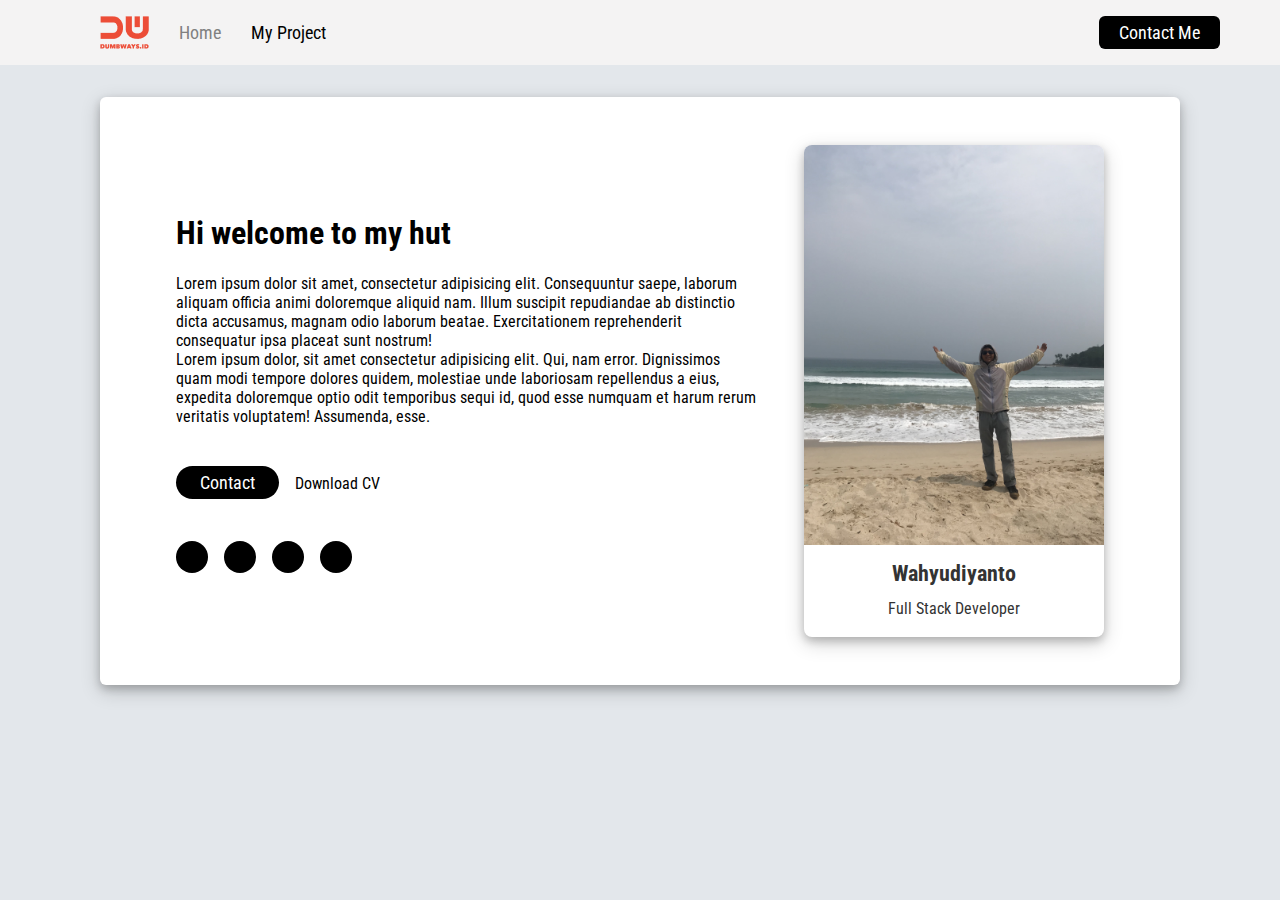
<file: index.html>
<!DOCTYPE html>
<html lang="en">
<head>
    <meta charset="UTF-8">
    <meta http-equiv="X-UA-Compatible" content="IE=edge">
    <meta name="viewport" content="width=device-width, initial-scale=1.0">
    <title>Dumbways</title>
    <link rel="stylesheet" href="assets/css/styles.css">
    <link rel="preconnect" href="https://fonts.gstatic.com" crossorigin>
    <link href="https://fonts.googleapis.com/css2?family=Roboto+Condensed&family=Roboto:wght@300&display=swap" rel="stylesheet">
    <link rel="stylesheet" href="https://cdnjs.cloudflare.com/ajax/libs/font-awesome/6.3.0/css/all.min.css" 
    integrity="sha512-SzlrxWUlpfuzQ+pcUCosxcglQRNAq/DZjVsC0lE40xsADsfeQoEypE+enwcOiGjk/bSuGGKHEyjSoQ1zVisanQ==" crossorigin="anonymous" referrerpolicy="no-referrer" />
</head>
<body>

    <!-- Navbar -->
    <nav>
        <div class="nav-left">
            <ul>
                <li>
                    <a href="https://dumbways.id/" target="_blank"><img src="assets/img/logo.png" alt="Logo"></a>
                </li>
                <li>
                    <a href="index.html" class="active">Home</a>
                </li>
                <li>
                    <a href="myproject.html" target="_blank">My Project</a>
                </li>
            </ul>
        </div>
        <div class="nav-right">
            <a href="contactMe.html" target="_blank">Contact Me</a>
        </div>
    </nav>
    <!-- Tutup Navbar -->

    <div class="kartu">
        <div class="kartu-left">
            <h1>
                Hi welcome to my hut
            </h1>
            <p>Lorem ipsum dolor sit amet, consectetur adipisicing elit. Consequuntur saepe, laborum aliquam officia animi doloremque aliquid nam. Illum suscipit repudiandae ab distinctio dicta accusamus, magnam odio laborum beatae. Exercitationem reprehenderit consequatur ipsa placeat sunt nostrum!
                <br>Lorem ipsum dolor, sit amet consectetur adipisicing elit. Qui, nam error. Dignissimos quam modi tempore dolores quidem, molestiae unde laboriosam repellendus a eius, expedita doloremque optio odit temporibus sequi id, quod esse numquam et harum rerum veritatis voluptatem! Assumenda, esse.
            </p>
            <div class="contact">
                <div class="button">
                    <a href="mailto:mrwahyudiyanto@gmail.com">Contact</a>
                </div>
                <div class="curiculum">
                    <a href="#">
                        <p>Download CV</p>
                        <i class="fa fa-download"></i>
                    </a>
                </div>
            </div>
            <div class="icon">
                <a href="#">
                    <i class="fa-brands fa-linkedin-in" style="color: #ffffff;"></i>
                </a>
                <a href="https://instagram.com/wahyu.u__/" class="icon-b">
                    <i class="fa-brands fa-instagram" style="color: #ffffff;"></i>
                </a>
                <a href="#" class="icon-c">
                    <i class="fa-brands fa-facebook-f" style="color: #ffffff;"></i>
                </a>
                <a href="#">
                    <i class="fa-brands fa-twitter" style="color: #ffffff;"></i>
                </a>
            </div>
        </div>

        <div class="kartu-right">
            <div class="image">
                <img src="assets/img/poto.jpg" alt="poto" />
                <div class="self">
                  <h2>Wahyudiyanto</h2>
                  <p>Full Stack Developer</p>
                </div>
              </div>
        </div>
    </div>
</body>
<script src="assets/js/index.js"></script>
</html>
</file>
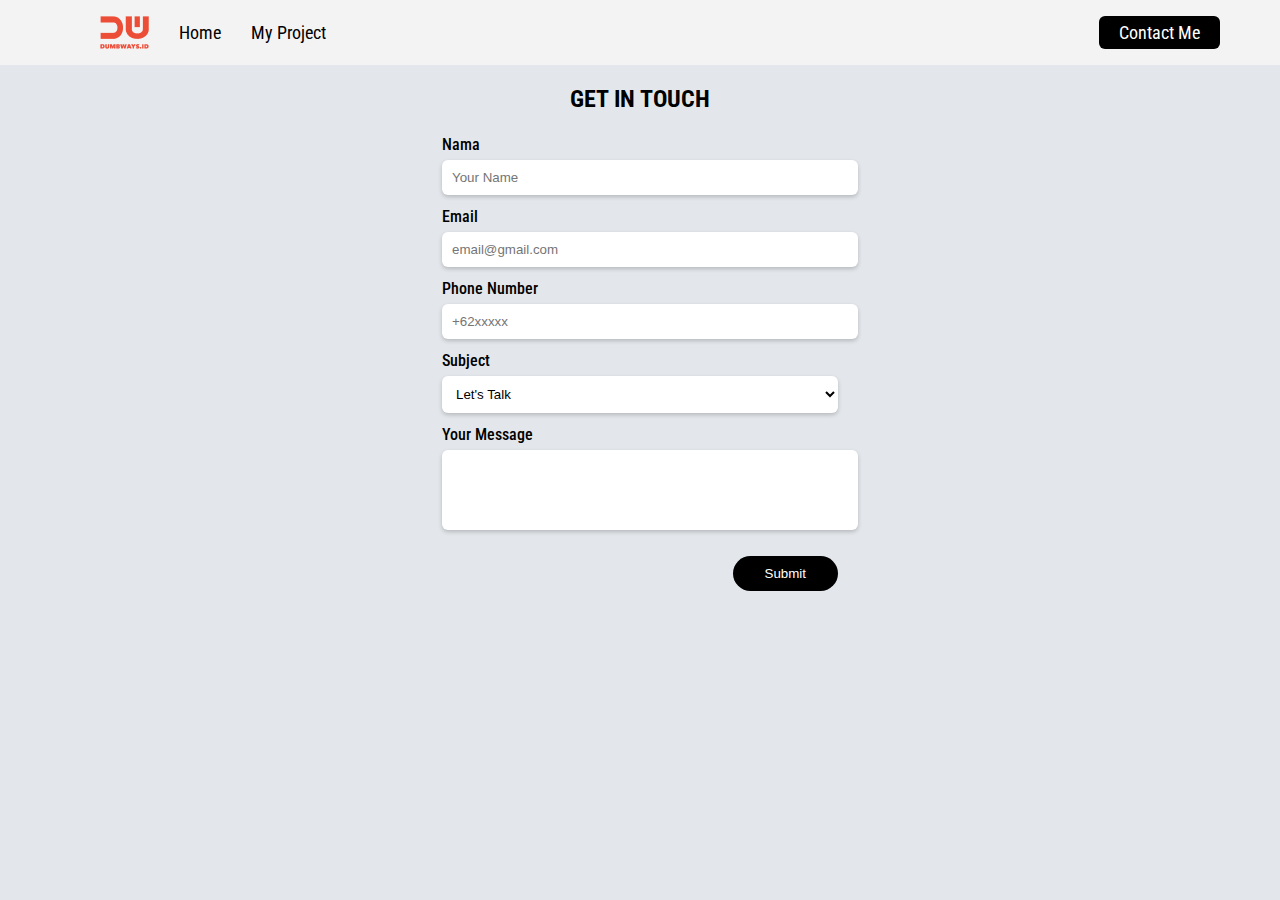
<file: contactMe.html>
<!DOCTYPE html>
<html lang="en">
<head>
    <meta charset="UTF-8">
    <meta http-equiv="X-UA-Compatible" content="IE=edge">
    <meta name="viewport" content="width=device-width, initial-scale=1.0">
    <title>Contact Me</title>
    <link rel="stylesheet" href="assets/css/styles.css">
    <link rel="preconnect" href="https://fonts.gstatic.com" crossorigin>
    <link href="https://fonts.googleapis.com/css2?family=Roboto+Condensed&family=Roboto:wght@300&display=swap" rel="stylesheet">
    <link rel="stylesheet" href="https://cdnjs.cloudflare.com/ajax/libs/font-awesome/6.3.0/css/all.min.css" 
    integrity="sha512-SzlrxWUlpfuzQ+pcUCosxcglQRNAq/DZjVsC0lE40xsADsfeQoEypE+enwcOiGjk/bSuGGKHEyjSoQ1zVisanQ==" crossorigin="anonymous" referrerpolicy="no-referrer" />
</head>
<body>
    <!-- Navbar -->
    <nav>
        <div class="nav-left">
            <ul>
                <li>
                    <a href="https://dumbways.id/"><img src="assets/img/logo.png" alt="Logo"></a>
                </li>
                <li>
                    <a href="index.html">Home</a>
                </li>
                <li>
                    <a href="myproject.html">My Project</a>
                </li>
            </ul>
        </div>
        <div class="nav-right">
            <a href="#">Contact Me</a>
        </div>
    </nav>
    <!-- tutup navbar -->

    <!-- contact me -->
    <h2>GET IN TOUCH</h2>
    <form action="">
        <div>
            <label for="name">Nama</label>
            <input type="text" id="name" placeholder="Your Name">
        </div>
        <div>
            <label for="email">Email</label>
            <input type="email" id="email" placeholder="email@gmail.com">
        </div>
        <div>
            <label for="phone">Phone Number</label>
            <input type="number" id="phone" placeholder="+62xxxxx">
        </div>
        <div>
            <label for="subject">Subject</label>
            <select id="subject">
                <option>Let's Talk</option>
                <option>Let's Collaboration</option>
                <option>I am Hiring</option>
            </select>
        </div>
        <div>
            <label for="message">Your Message</label>
            <textarea name="message" id="message" cols="30" rows="4"></textarea>
        </div>
        <div class="to-right">
            <button type="button" class="submits" onclick="getData()">Submit</button>
        </div>
    </form>
    <!-- tutup contact me -->
</body>
    <script src="assets/js/index.js"></script>
</html>
</file>
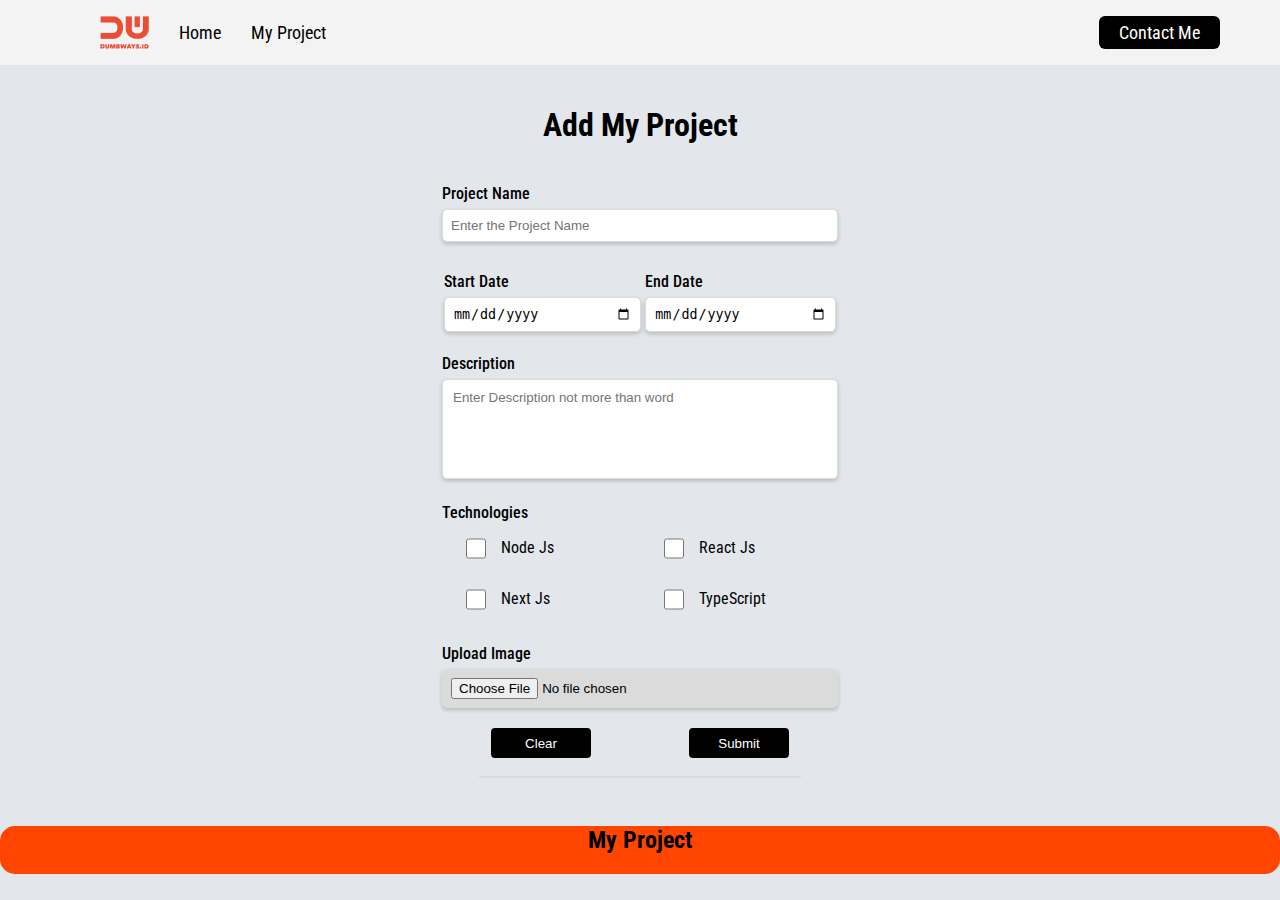
<file: myproject.html>
<!DOCTYPE html>
<html lang="en">
<head>
    <meta charset="UTF-8">
    <meta http-equiv="X-UA-Compatible" content="IE=edge">
    <meta name="viewport" content="width=device-width, initial-scale=1.0">
    <title>My Project</title>

    
    <!-- FONT -->
    <link href="https://fonts.googleapis.com/css2?family=Roboto+Condensed&family=Roboto:wght@300&display=swap" rel="stylesheet">
    
    <!-- FONT AWESOME -->
    <link rel="preconnect" href="https://fonts.gstatic.com" crossorigin>
    <link rel="stylesheet" href="https://cdnjs.cloudflare.com/ajax/libs/font-awesome/6.3.0/css/all.min.css" 
    integrity="sha512-SzlrxWUlpfuzQ+pcUCosxcglQRNAq/DZjVsC0lE40xsADsfeQoEypE+enwcOiGjk/bSuGGKHEyjSoQ1zVisanQ==" crossorigin="anonymous" referrerpolicy="no-referrer" />

    <!-- CSS -->
    <link rel="stylesheet" href="assets/css/styles.css">
    
</head>
<body>
    <!-- START NAVBAR -->
        <nav>
            <div class="nav-left">
                <ul>
                    <li>
                        <img src="assets/img/logo.png" alt="logo"/>
                    </li>
                    <li><a href="index.html">Home</a></li>
                    <li><a href="myproject.html">My Project</a></li>
                </ul>
            </div>
            <div class="nav-right">
                <a href="contactMe.html">Contact Me</a>
            </div>
        </nav>

    <!-- END NAVBAR -->

    <!-- PROJECT -->
    <div class="myproject-form">
        <form onsubmit="getProject(event)">
        <h1>Add My Project</h1>
        <div>
            <label>Project Name</label>
            <input type="text" id="project-name" placeholder="Enter the Project Name" required>
        </div>
        <div class="input-date">
            <div>
                <label>Start Date</label>
                <input class="date" type="date" id="project-start" required>
            </div>
            <div>
                <label>End Date</label>
                <input class="date" type="date" id="project-end" required>
            </div>
        </div>
        <div>
            <label>Description</label>
            <textarea id="project-desc" placeholder="Enter Description not more than word" required></textarea>
        </div>
        <div class="input-checkbox">
            <label>Technologies</label>
            <div >
                <div>
                    <input type="checkbox" value="Node" id="node">
                    <p>Node Js</p>
                </div>
                <div>
                    <input type="checkbox" value="React" id="react">
                    <p>React Js</p>
                </div>
            </div>
            <div class="checkbox-right">
                <div>
                    <input type="checkbox" value="Next" id="next"> 
                    <p>Next Js</p>
                </div>
                <div>
                    <input type="checkbox" value="TypeScript" id="typescript"> 
                    <p>TypeScript</p>
                </div>
            </div>
        </div>
        <div class="input-upload">
            <label>Upload Image</label>
            <input style="background-color: #dbdbdb;" type="file" id="img-file" required>
        </div>
        <div class="submit">
            <button type="button" onclick="resetForm()">Clear</button>
            <button>Submit</button>
        </div>
        <hr/>
    </form>
    </div>
    <div class="myproject-list">
        <h2>My Project</h2>
        <div class="myproject-cardlist" id="project-list">
        
        </div>
    </div>
    <!-- End Project -->

    <!-- Script JS -->

    <script src="assets/js/myproject.js"></script>

    <!-- End Script JS -->

</body>
</html>
</file>
<file: assets/css/styles.css>
body {
    margin: 0;
      background-color: #e3e7eb;
      font-family: 'Roboto', sans-serif;
      font-family: 'Roboto Condensed', sans-serif;
}

  /* navbar */
  nav {
    display: flex;
    align-items: center;
    justify-content: space-between;
    background-color: #f4f3f3;
    padding: 0 60px;
  }
  
  .nav-left ul {
    display: flex;
    list-style: none;
    align-items: center;
  }
  
  .nav-left a {
    text-decoration: none;
    color: black;
  }
  
  .nav-left ul li {
    margin-right: 30px;
    font-size: 18px;
  }

  .nav-left ul li img {
    margin: 0;
    vertical-align: middle;
  }

  .nav-left ul li a:hover {
    color: grey;
  }

  .nav-left ul li .active{
    color: grey;
  }
  
  nav img {
    width: 49px;
    height: 33px;
    margin-right: 50px;
  }
  
  .nav-right a {
    text-decoration: none;
    font-size: 18px;
    font-weight: 400;
    color: black;
    background-color: black;
    padding: 6px 20px;
    border-radius: 6px;
    color: white;
  }
  
  .nav-right a:hover {
    background-color: orangered;
    color: white;
  }
  /* tutup navbar */

  /* homepage */
  .kartu {
    display: flex;
    align-items: center;
    justify-content: space-between;
    margin: 32px 100px 32px 100px;
    padding: 24px 76px;
    background-color: white;
    box-shadow: 0 4px 8px 0 rgba(0, 0, 0, 0.2), 0 6px 20px 0 rgba(0, 0, 0, 0.19);
    border-radius: 6px;
}

.kartu-left {
  text-align: left;
  width: 580px;
}

.contact  {
    display: flex;
    justify-content: left;
    align-items: baseline;
}

.button a{
    text-decoration: none;
    font-size: 18px;
    background-color: black;
    padding: 6px 24px;
    border-radius: 24px;
    color: white;
}

.button a:hover {
    background-color: orangered;
    color: white;
}

.curiculum {
    margin-left: 16px;
}

.curiculum a {
    display: flex;
    align-items: center;
    text-decoration: none;
    color: #000000;
    margin-top: 16px;
}

.curiculum  i {
    margin-left: 8px;
    color: #000000;
}

.kartu-right {  
    text-align: center;
}

.kartu p {
  text-align: left;
}

.image {
    background-color: white;
    line-height: 1.4;
    color: #333;
    border-radius: 0.5rem;
    width: 300px;
    margin: auto;
    box-shadow: 0 4px 8px 0 rgba(0, 0, 0, 0.2), 0 6px 20px 0 rgba(0, 0, 0, 0.19);
    text-align: center;
    margin-top: 24px;
    margin-bottom: 24px;
  }
  
  .image img {
    width: 100%;
    object-fit: cover;
    border-top-left-radius: 0.5rem;
    border-top-right-radius: 0.5rem;
  }
  
  .self {
    padding: 8px 26px 8px;
  }

  .self h2 {
    margin: 0;
    font-size: 22px;
  }
  .self p {
    text-align: center;
    margin: 8px 0 8px 0;
  }

  .icon {
    display: flex;
    justify-content: left;
    margin-top: 32px;
  }

  .icon a {
    height: 32px;
    width: 32px;
    background: #000000;
    display: inline-flex;
    align-items: center;
    justify-content: center;
    cursor: pointer;
    border-radius: 50%;
    border: none;
    text-decoration: none;
  }

  .icon a:hover{
    background: orangered;
  }

  .icon .icon-b {
    margin: 0 16px;
  }

  .icon .icon-c {
    margin: 0 16px 16px 0;
  }
  /* tutup homepage */

  /* Contact Me */
form {
    width: 400px;
    gap: 8px;
    margin: auto;
    display: flex;
    flex-direction: column;
}

form div {
    margin: 2px;
}

label {
    font-weight: 500;
    font-size: 16px;
}

h2 {
  text-align: center;
  display: block;
  font-size: 24px;
  font-weight: bold;
}

input, select, textarea {
    width: 100%;
    background-color: white;
    border-radius: 4px;
    border:none;
    padding: 10px 10px;
    margin-top: 6px;
    box-shadow: 0 2px 4px 0 rgba(0, 0, 0, 0.2);
    border-radius: 6px;
}

textarea {
    resize: none;
    font-family: Poppins, sans-serif;
}

.subject {
  width: 100%;
}

button {
    background-color: black;
    padding: 4px 20px;
    color: white;
    border: none;
    border-radius: 4px;
    cursor: pointer;
}

.submits {
    float: right;
    padding: 10px 32px;
    border-radius: 24px;
    margin: 10px 0px;
}

.submits:hover {
    background-color: orangered;
}

  /* tutup contact me */

  /* My Project */
  
  .myproject-form {
    width: 450px;
    padding: 20px;
    border-radius: 8px;
    margin: auto;
    box-sizing: border-box;
}

.myproject-form div{
    margin-top: 10px;
}

.myproject-form input {
    width: 100%;
    border-radius: 5px;
    border: 1px solid #dbdbdb;
    box-sizing:border-box;
    padding: 8px;
}

.myproject-form h1 {
    text-align: center;
}

.myproject-form textarea {
    width: 100%;
    resize: none;
    border-radius: 5px;
    height: 100px;
    border: 1px solid #dbdbdb;
    box-sizing:border-box;
}

.myproject-form hr {
    border: 1px solid #dbdbdb;
    width: 80%;
    margin-right: auto;
    margin-left: auto;
    }

.submit {
    display: flex;
}

.action {
    width: 100%;
}

.input-date {
    display: flex;
}

.input-checkbox {
    padding: 0px;
}

.input-checkbox div{
    display: flex; 
    width: 100%;
    text-align: center;
    padding: 0px 10px;
    margin: auto;
}

.input-checkbox input{
    box-shadow: none;
    width: 20px;
    margin-right: 15px;
    margin-top: 5px;
    
}

.myproject-list {
    background-color: orangered;
    border-radius: 15px;
}


.myproject-list h2 {
    text-align: center;
}

.myproject-cardlist {
    display: flex;
    flex-wrap: wrap ;
}

.myproject-card {
    width: 300px;
    border: 4px solid black;
    margin: auto;
    border-radius: 10px;
    margin-top: 50px;
}

.myproject-card div button {
text-decoration: none;
font-size: 18px;
background-color: black;
padding: 6px 24px;
border-radius: 24px;
box-shadow: 10px;
color: white;
}

.myproject-card div button:hover {
  background-color: orangered;
}

.myproject-card a {
    font-weight: bold;
    cursor: pointer;
    text-decoration: none;
    color: #000;
}
.myproject-card img{
    width: 100%;    
}

.desc-project {
    text-align: justify;
}

.action {
    width: 100%;
    display: flex;
    margin: 10px;
    text-align: center;
    color: white;  
}

.tech-used {
  display: flex;
  height: 50px;
  font-size: x-large;
  display: inline-flex;
  cursor: pointer;
  border: none;
}

.tech-used img {
    width: 30px;
    margin: 10px;
}
.detail-container {
    background: #fff;
    margin: auto;
    
}

.header-detail {
    display: flex;
    justify-content: center;
}

.detail-photo {
    object-fit: cover;
    border-radius: 20px;
    width: 400px;
    height: 400px;
    margin: 30px;
}
.technologies-used div{
    display: flex; 
    width: 100%;
    text-align: center;
    padding: 0px 10px;
    margin: 5px;
}

.technologies-used p {
    margin-left: 10px;
}
.detail-desc {
    padding: 20px;
    margin: 30px;
}
.duration img {
    margin-top: 10px;
    margin-right: 10px;
}

.submit button {
  width: 100px;
  height: 30px;
  background-color: black;
  margin: auto;
  padding: 4px 10px;
  color: white;
  border: none;
  border-radius: 4px;
  cursor: pointer;
}

.submit button:hover {
  background-color: orangered;
}

.kotak {
  padding-left: 10px;
  padding-top: 10px;
}
</file>
